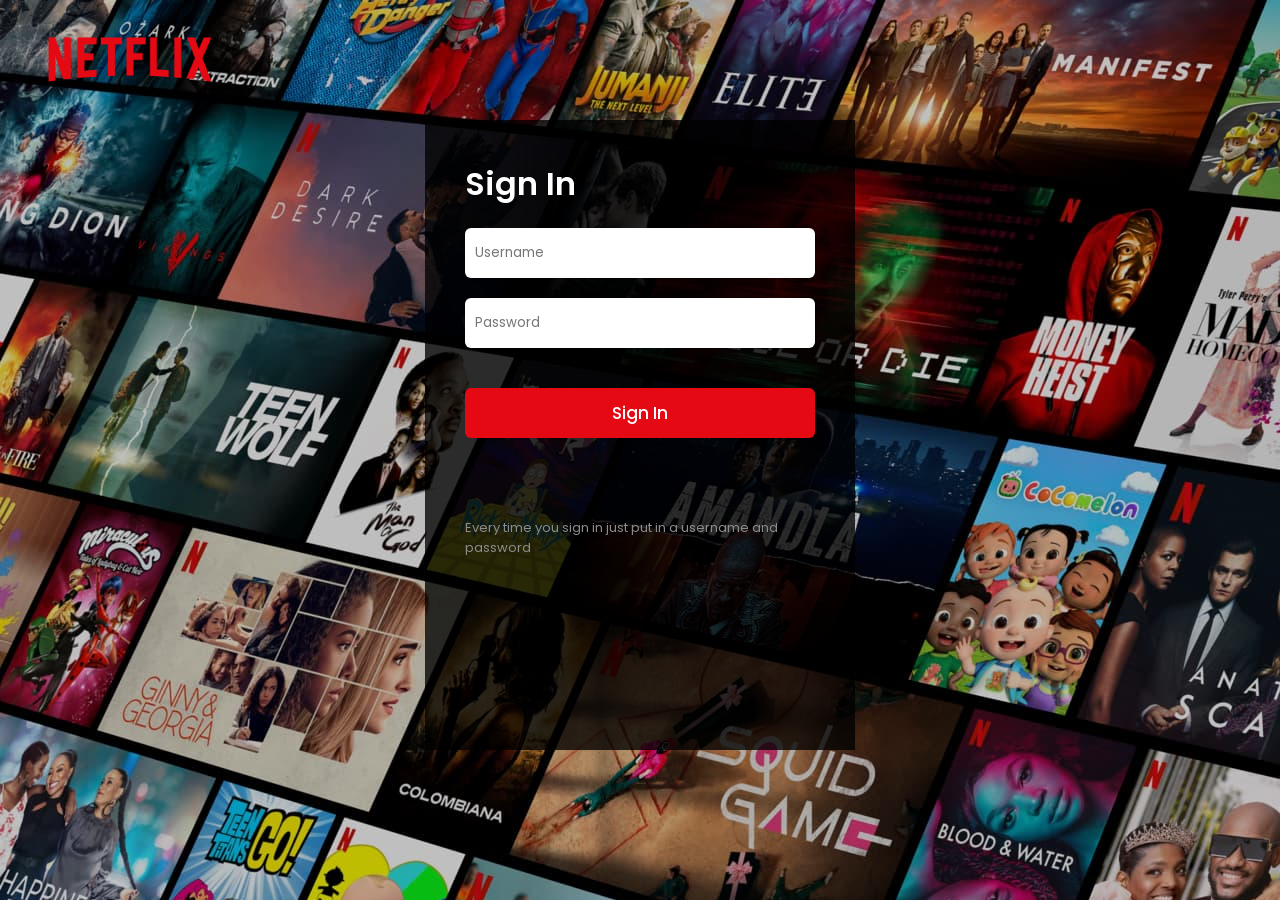
<file: index.html>
<!DOCTYPE html>
<html lang="en">
  <head>
    <meta charset="UTF-8" />
    <meta http-equiv="X-UA-Compatible" content="IE=edge" />
    <meta name="viewport" content="width=device-width, initial-scale=1.0" />
    <meta name="description" content="Sign In page of Netflix Clone" />
    <!-- css -->
    <link rel="stylesheet" href="./src/css/sign-in.css" />
    <link rel="icon" href="./src/images/favicon.ico" type="image/x-icon" />
    <!-- script -->
    <script src="./src/js/signIn.js" defer></script>
    <title>Netflix</title>
  </head>
  <body>
    <!-- Sign In page -->
    <header id="myHeader">
      <div class="netflix-logo">
        <img src="./src/images/netflix.png" alt="Netflix logo" />
      </div>
    </header>
    <main>
      <form id="signInform">
        <h1>Sign In</h1>
        <input type="text" placeholder="Username" id="username" class="text-input" minlength="5" maxlength="10" required />
        <input type="password" placeholder="Password" id="password" class="text-input" minlength="5" maxlength="10" required />
        <button type="submit" id="formBtn" class="sign-in">Sign In</button>
        <p>Every time you sign in just put in a username and password</p>
      </form>
    </main>
  </body>
</html>
</file>
<file: src/css/sign-in.css>
/* external font */
@import url("https://fonts.googleapis.com/css2?family=Poppins:wght@100;200;300;400;500;600;700;800;900&display=swap");

/* general styling */
* {
  box-sizing: border-box;
  margin: 0%;
  padding: 0%;
  font-family: "Poppins", sans-serif;
}

/* body */
body {
  background-color: #141414;
  color: white;
  background-image: url("./../images/sign-in-bg.jpg");
}

/* header */
header {
  align-items: center;
  padding: 0px 30px 0px 30px;
}
header .netflix-logo img {
  max-width: 200px;
}

/* form */
form {
  padding: 40px;
  background-color: rgba(0, 0, 0, 0.774);
  max-width: 430px;
  min-height: 630px;
  display: flex;
  flex-direction: column;
  margin: 0 auto;
}
form h1 {
  font-weight: 600;
  margin-bottom: 20px;
}
form .text-input {
  height: 50px;
  width: 350px;
  margin-bottom: 20px;
  border: none;
  border-radius: 6px;
  padding-left: 10px;
}
form .sign-in {
  background-color: #e50914;
  color: white;
  font-weight: 500;
  font-size: 17px;
  border: none;
  border-radius: 6px;
  height: 50px;
  width: 350px;
  margin-top: 20px;
  margin-bottom: 80px;
  cursor: pointer;
}
form p {
  font-size: 13px;
  color: #8c8c8c;
}
</file>
